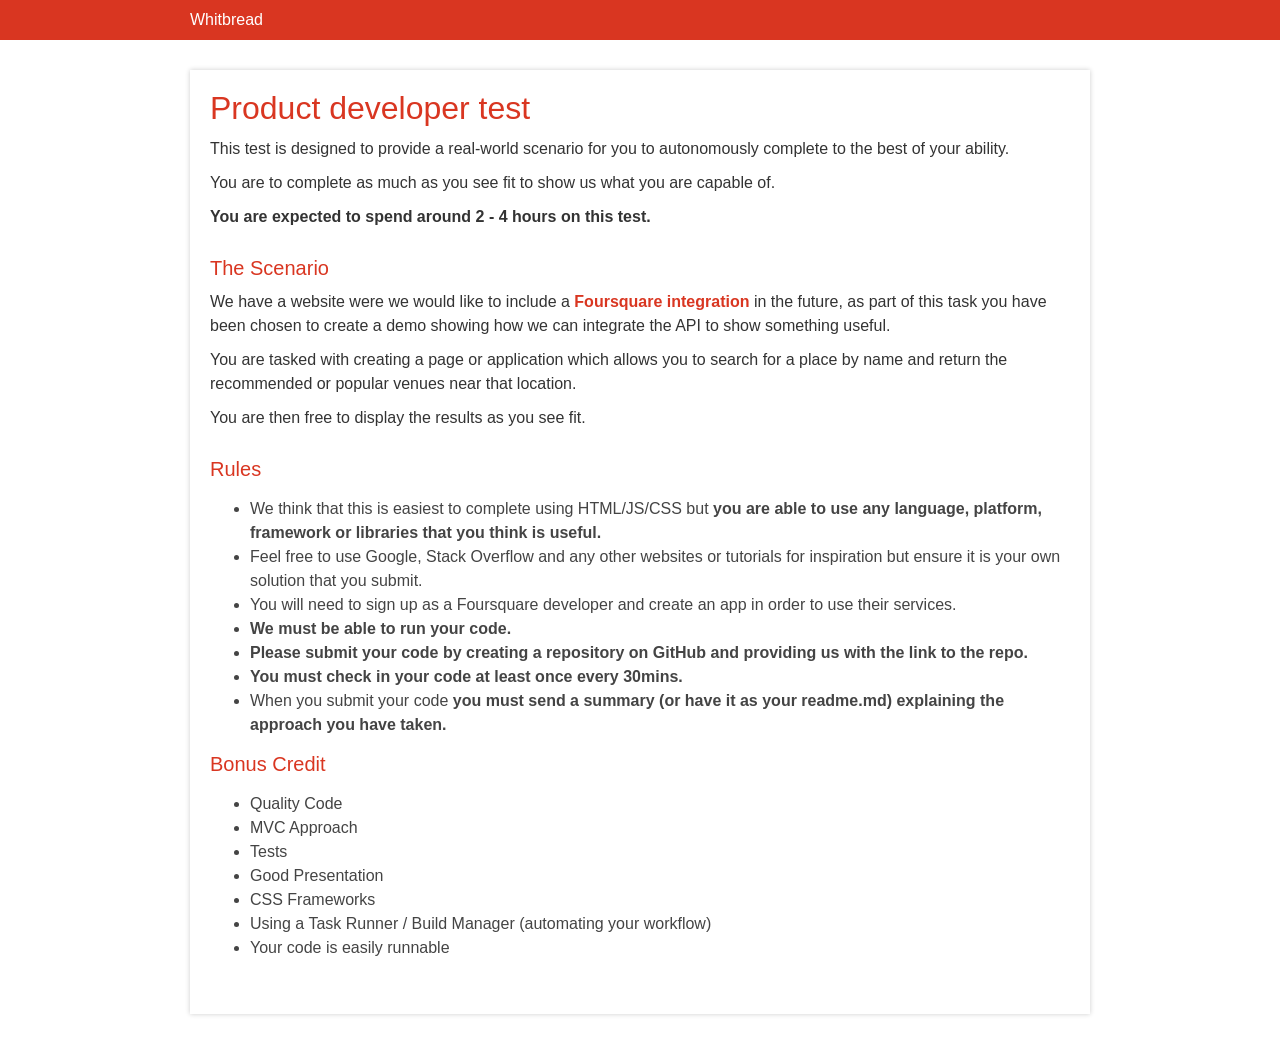
<file: index.html>
<!DOCTYPE html>
<html>
<head lang="en">
    <meta charset="UTF-8">
    <title>Whitbread Product Developer Coding Test</title>

    <link rel="stylesheet" href="css/app.css"/>
</head>
<body>

<header id="header">
    <div class="container">
        Whitbread

    </div>
</header>

<div class="container">
    <div class="box">
        <h1>Product developer test</h1>
        <p>This test is designed to provide a real-world scenario for you to autonomously complete to the best of your ability.</p>
        <p>You are to complete as much as you see fit to show us what you are capable of.</p>
        <p><strong>You are expected to spend around 2 - 4 hours on this test.</strong></p>
        <br/>

        <h2>The Scenario</h2>
        <p>We have a website were we would like to include a <a target="_blank" href="https://developer.foursquare.com/">Foursquare integration</a> in the future, as part of this task you have been chosen to create a demo showing how we can integrate the API to show something useful.</p>
        <p>You are tasked with creating a page or application which allows you to search for a place by name and return the recommended or popular venues near that location.</p>
        <p>You are then free to display the results as you see fit.</p>
        <br/>

        <h2>Rules</h2>
        <ul>
            <li>We think that this is easiest to complete using HTML/JS/CSS but <strong>you are able to use any language, platform, framework or libraries that you think is useful.</strong></li>
            <li>Feel free to use Google, Stack Overflow and any other websites or tutorials for inspiration but ensure it is your own solution that you submit.</li>
            <li>You will need to sign up as a Foursquare developer and create an app in order to use their services.</li>
            <li><strong>We must be able to run your code.</strong></li>
            <li><strong>Please submit your code by creating a repository on GitHub and providing us with the link to the repo.</strong></li>
            <li><strong>You must check in your code at least once every 30mins.</strong></li>
            <li>When you submit your code <strong>you must send a summary (or have it as your readme.md) explaining the approach you have taken.</strong></li>
        </ul>

        <h2>Bonus Credit</h2>
        <ul>
            <li>Quality Code</li>
            <li>MVC Approach</li>
            <li>Tests</li>
            <li>Good Presentation</li>
            <li>CSS Frameworks</li>
            <li>Using a Task Runner / Build Manager (automating your workflow)</li>
            <li>Your code is easily runnable</li>
        </ul>
        <br/>

    </div>
</div>



<script src="/js/app.js"></script>
</body>
</html>
</file>
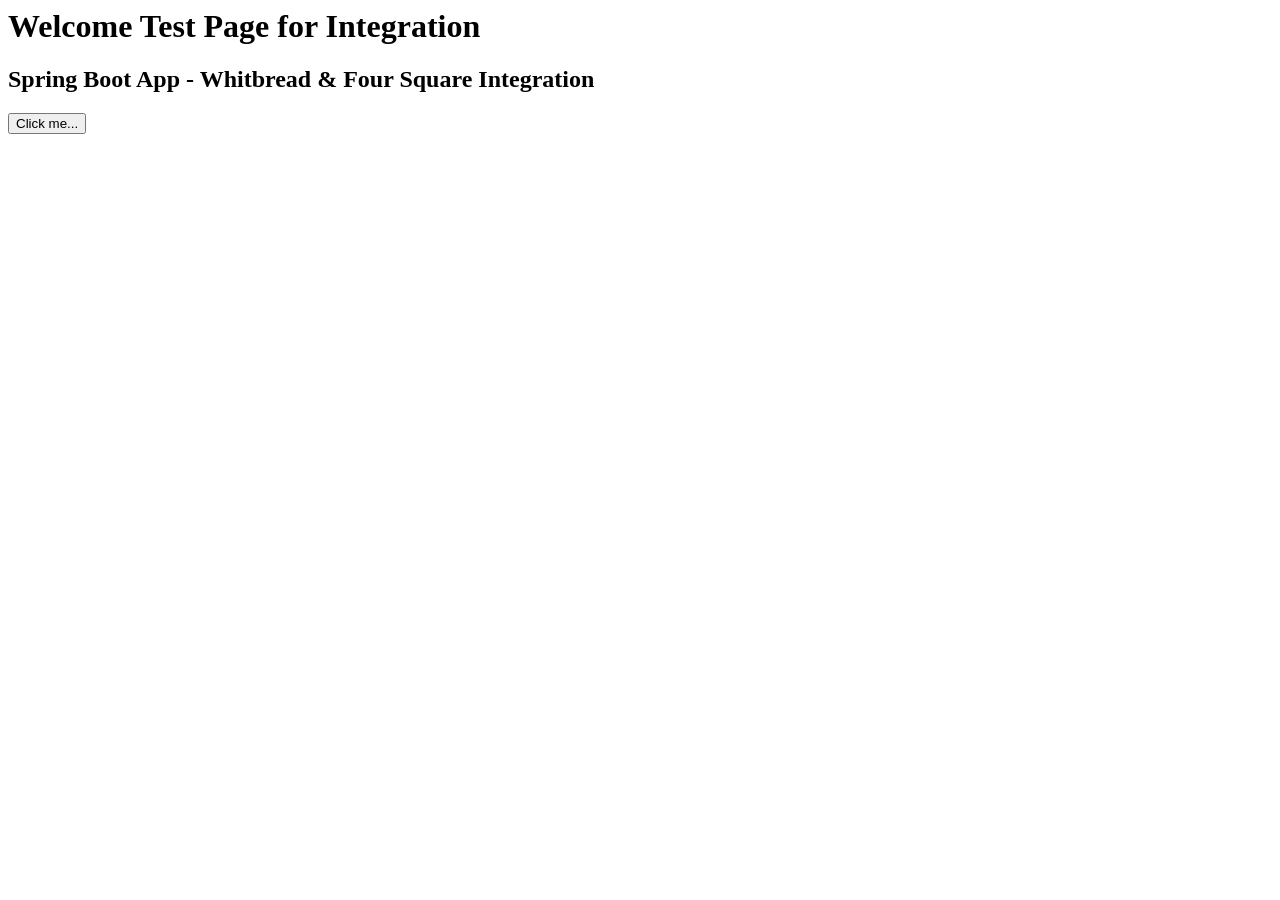
<file: src/main/webapp/index.html>
<html lang="en">
<head>
<meta charset="UTF-8">
<title>Spring Boot App - Whitbread & Four Square Integration</title>
</head>
<body>
	<h1>Welcome Test Page for Integration</h1>
	<h2>Spring Boot App - Whitbread & Four Square Integration</h2>
	<input type="button" value="Click me..." onclick="location.href='welcome'"></input>
</body>
</html>
</file>
<file: css/app.css>
body {
    margin: 0;
    padding: 0;
    font-family: 'nexa_lightregular', "HelveticaNeue-Light","Helvetica Neue Light","Helvetica Neue",Helvetica,Arial,"Lucida Grande",sans-serif;
    color: #444;
}

#header {
    background: #d93621;
    height: 40px;
    line-height: 40px;
    color: white;
    margin-bottom: 30px;
}

.container {
    width:900px;
    margin: auto;
}

.box {
    box-shadow: 0 0 5px 0 rgba(0,0,0,0.2);
    padding: 20px;
    margin-bottom: 30px;
}

h1, h2, h3, p {
    font-weight: 300;
    margin: 0px 0 10px;
    color: #666;
    color: #d93621;
}

h2 {
    font-size: 20px;
}

p {
    color: #333;
    margin: 0 0 10px;
    line-height: 24px;
}

a, a:hover {
    color: #d93621;
    font-weight: 800;
    text-decoration: none;
}

li {
    line-height: 24px;
}
</file>
